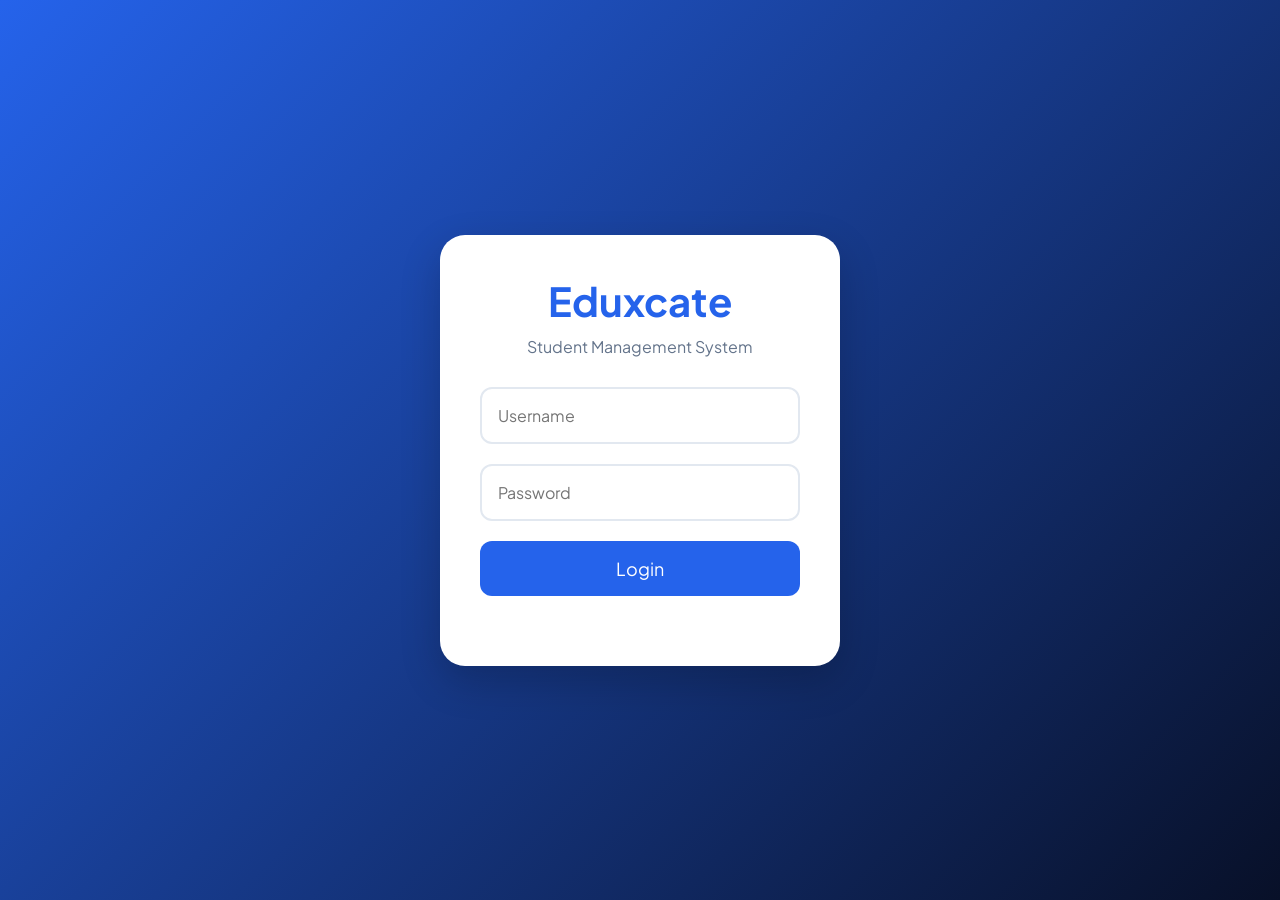
<file: studentmanagement/src/main/resources/static/login.html>
<!DOCTYPE html>
<html lang="en">

<head>

    <meta charset="UTF-8">

    <meta name="viewport"
          content="width=device-width, initial-scale=1.0">

    <title>Login - Eduxcate</title>

    <link rel="stylesheet" href="login.css">

    <link rel="preconnect"
          href="https://fonts.googleapis.com">

    <link rel="preconnect"
          href="https://fonts.gstatic.com"
          crossorigin>

    <link href="https://fonts.googleapis.com/css2?family=Plus+Jakarta+Sans:wght@400;500;600;700&display=swap"
          rel="stylesheet">

</head>

<body>

<div class="login-container">

    <div class="login-card">

        <h1>Eduxcate</h1>

        <p>
            Student Management System
        </p>

        <div class="input-group">

            <input type="text"
                   id="username"
                   placeholder="Username">

        </div>

        <div class="input-group">

            <input type="password"
                   id="password"
                   placeholder="Password">

        </div>

        <button onclick="login()">

            Login

        </button>

        <p id="error-message"></p>

    </div>

</div>

<script src="login.js"></script>

</body>

</html>
</file>
<file: studentmanagement/src/main/resources/static/login.css>
*{
    margin:0;
    padding:0;
    box-sizing:border-box;
    font-family:'Plus Jakarta Sans',sans-serif;
}

body{
    height:100vh;
    display:flex;
    justify-content:center;
    align-items:center;
    background:linear-gradient(
            135deg,
            #2563eb,
            #081028
    );
}

.login-container{
    width:100%;
    display:flex;
    justify-content:center;
    align-items:center;
}

.login-card{
    width:400px;
    background:white;
    padding:40px;
    border-radius:25px;
    box-shadow:0 15px 40px rgba(0,0,0,0.2);
    text-align:center;
}

.login-card h1{
    color:#2563eb;
    margin-bottom:10px;
    font-size:40px;
}

.login-card p{
    color:#64748b;
    margin-bottom:30px;
}

.input-group{
    margin-bottom:20px;
}

.input-group input{
    width:100%;
    padding:16px;
    border:2px solid #e2e8f0;
    border-radius:12px;
    outline:none;
    font-size:16px;
}

.input-group input:focus{
    border-color:#2563eb;
}

button{
    width:100%;
    padding:16px;
    border:none;
    background:#2563eb;
    color:white;
    font-size:18px;
    border-radius:12px;
    cursor:pointer;
    transition:0.3s;
}

button:hover{
    background:#1d4ed8;
}

#error-message{
    margin-top:15px;
    color:red;
    font-size:14px;
}
</file>
